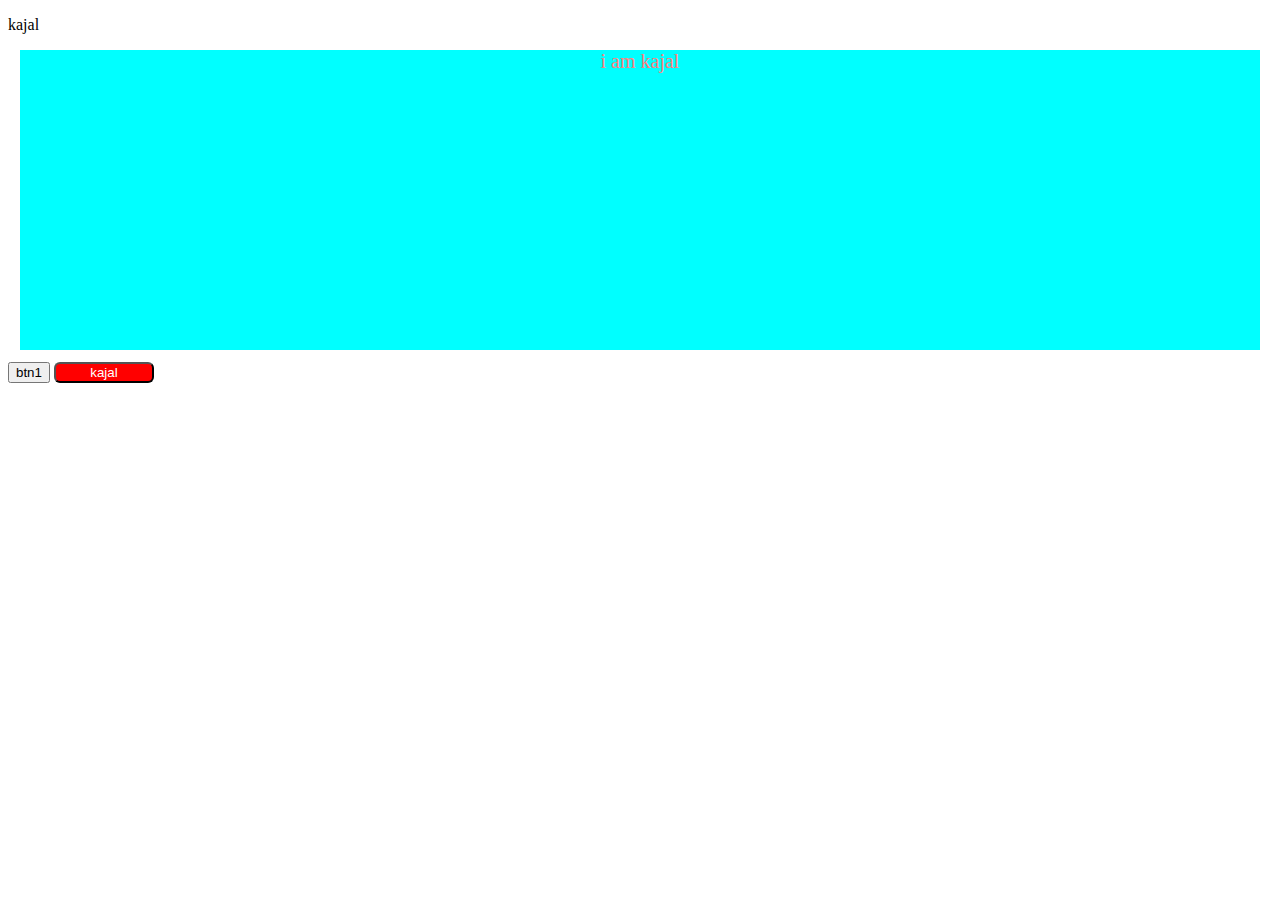
<file: index.html>
<!DOCTYPE html>
<html lang="en">
  <head>
    <meta charset="UTF-8" />
    <meta name="viewport" content="width=device-width, initial-scale=1.0" />
    <link rel="stylesheet" href="styles.css">
    <title>Document</title>
  </head>

  <body>
    <!-- <script>
        let fullName = prompt("enter your fullname without spaces");
        let username = "@" + fullName + fullName.length;
        console.log(username);
    </script> -->

    <!-- 
<div>abcd</div> -->
    <!-- <h1 class ="myclass">dom learning on chai</h1>
    <h1 class ="myclass">kjalakajbhfhrfurhgrvhuv</h1>
    <h2 id = "head"> lajallllaalkjklllbhjj</h2>
    <p>kajal</p>
    <button id="myid">submit me !</button> -->
    <!-- </div> -->

    <!-- <h2>heloo javascript!</h2>
    <div id="box" name = "js div">this is a box </div>
    <p class="para">kajal is a </p> -->
    <!-- <div class="box">box1</div>
    <div class="box">box2</div>
    <div class="box">box3</div> -->

<!-- 
     <div id="box" name="jsdiv">
        this is div <ul>
            list
            <li>list2</li>
            <li>list3</li>
            <li>list4</li>
        </ul>
    </div> -->
    <p class="para">kajal</p> 

    <p class="myclass">i am kajal </p>
    <button id="btn1">btn1</button>
    <script src="DOM.js"></script>
  </body>
</html>
</file>
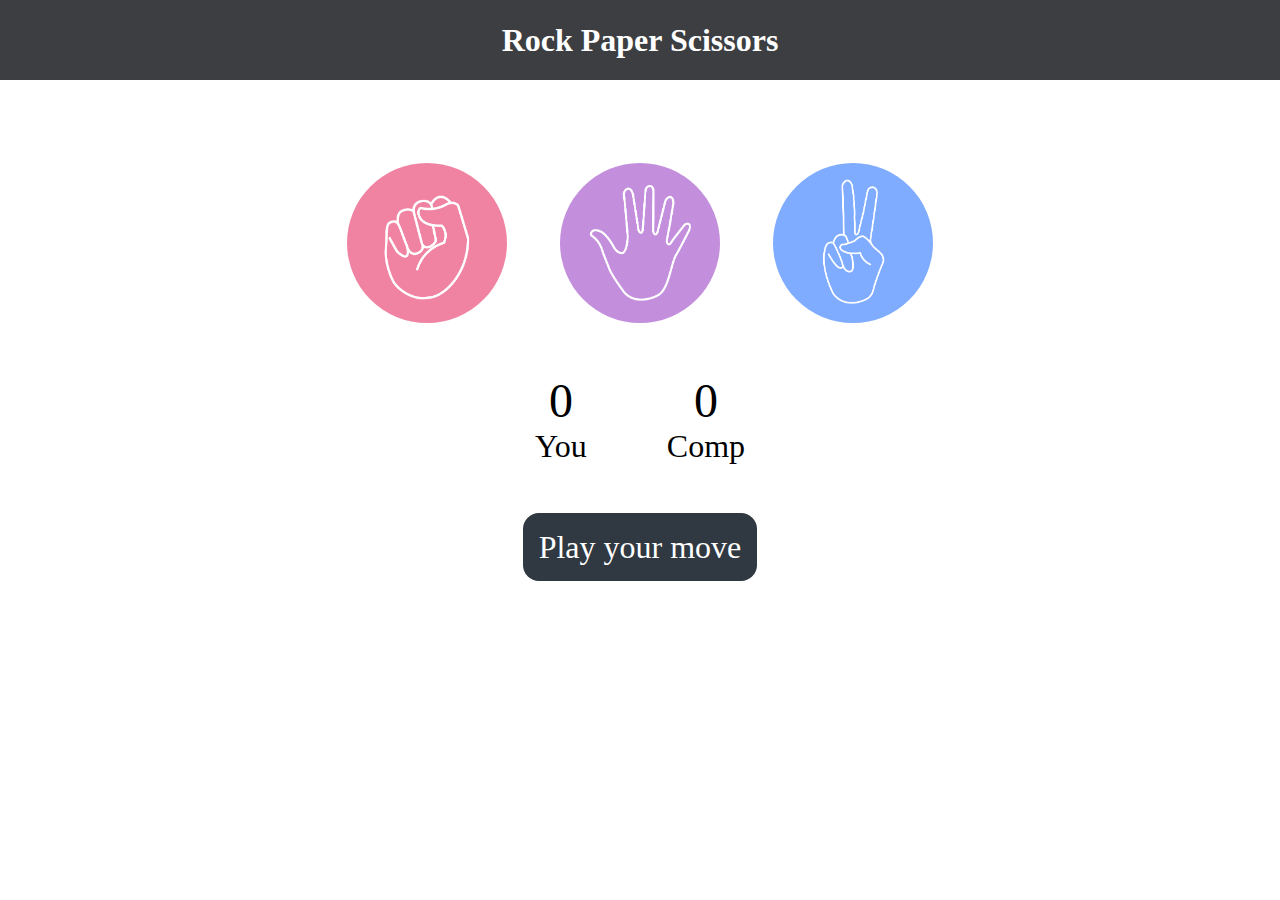
<file: rock.html>
<!DOCTYPE html>
<html lang="en">

<head>
  <meta charset="UTF-8" />
  <meta name="viewport" content="width=device-width, initial-scale=1.0" />
  <link rel="stylesheet" href="rock.css" />
  <title>Rock Paper</title>
</head>

<body>
  <h1>Rock Paper Scissors</h1>
  <div class="choices">
    <div class="choice" id="rock">
      <img src="images/rock.png" alt="rock" />
    </div>
    <div class="choice" id="papers">
      <img src="images/paper.png" alt="paper" />
    </div>
    <div class="choice" id="scissors">
      <img src="images/scissors.png" alt="scissors" />
    </div>
  </div>

  <div class="score-board">
    <div class="score">
      <p id="user-score">0</p>
      <p>You</p>
    </div>
    <div class="score">
      <p id="comp-score">0</p>
      <p>Comp</p>
    </div>
  </div>

  <div class="msg-container">
    <p id="msg">Play your move</p>
  </div>
  <script src="rock.js"></script>
</body>

</html>
</file>
<file: styles.css>
.myclass{
    height: 300px;
    border-radius: 2px solid red;
    margin: 12px;
    text-align: center;
    color: #ff7f7f;
    font-size: 20px;
    background-color: aqua;
}
</file>
<file: rock.css>
* {
  margin: 0;
  padding: 0;
  text-align: center;
}
h1 {
  background-color: #3c3e41;
  color: #fff;
  height: 5rem;
  line-height: 5rem;
}

.choice {
  height: 165px;
  width: 165px;
  border-radius: 50%;
  display: flex;
  justify-content: center;
  align-items: center;
}

.choice:hover {
  cursor: pointer;
  background-color: rgb(17, 2, 2);
  border-radius: 1rem;
}

img {
  height: 160px;
  width: 160px;
  object-fit: cover;
  border-radius: 50%;
}

.choices {
  display: flex;
  justify-content: center;
  align-items: center;
  gap: 3rem;
  margin-top: 5rem;
}

.score-board {
  display: flex;
  justify-content: center;
  align-items: center;
  font-size: 2rem;
  margin-top: 3rem;
  gap: 5rem;
}

.msg-container {
  margin-top: 4rem;
}

#msg {
  background-color: #303842;
  color: #fff;
  font-size: 2rem;
  display: inline;
  padding: 1rem;
  border-radius: 1rem;
}

#msg:hover {
  background-color: lightblue;
  color: black;
}

#comp-score {
  font-size: 3rem;
}

#user-score {
  font-size: 3rem;
}
</file>
